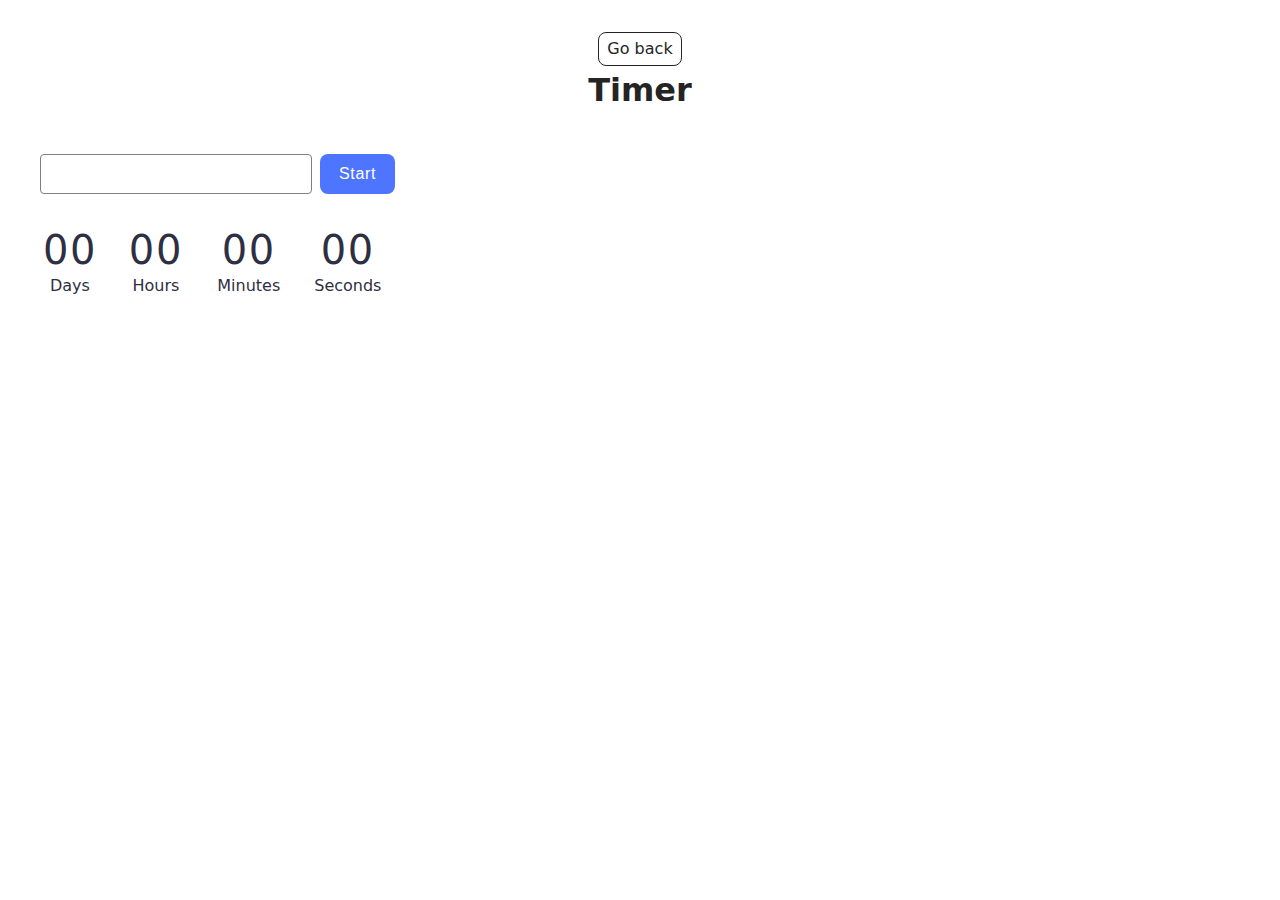
<file: src/1-timer.html>
<!DOCTYPE html>
<html lang="en">

<head>
  <meta charset="UTF-8" />
  <meta http-equiv="X-UA-Compatible" content="IE=edge" />
  <meta name="viewport" content="width=device-width, initial-scale=1.0" />
  <title>Timer</title>
  <link rel="stylesheet" href="./css/styles.css" />
</head>

<body>
  <main>
    <div class="container">
      <a class="back-link" href="./index.html">Go back</a>
      <h1 class="main-title">Timer</h1>
      <div class="input-box">
        <input type="text" id="datetime-picker" />
        <button type="button" data-start>Start</button>
      </div>

      <div class="timer">
        <div class="field">
          <span class="value" data-days>00</span>
          <span class="label">Days</span>
        </div>
        <div class="field">
          <span class="value" data-hours>00</span>
          <span class="label">Hours</span>
        </div>
        <div class="field">
          <span class="value" data-minutes>00</span>
          <span class="label">Minutes</span>
        </div>
        <div class="field">
          <span class="value" data-seconds>00</span>
          <span class="label">Seconds</span>
        </div>
      </div>
    </div>
  </main>

  <script type="module" src="./js/1-timer.js"></script>
</body>

</html>
</file>
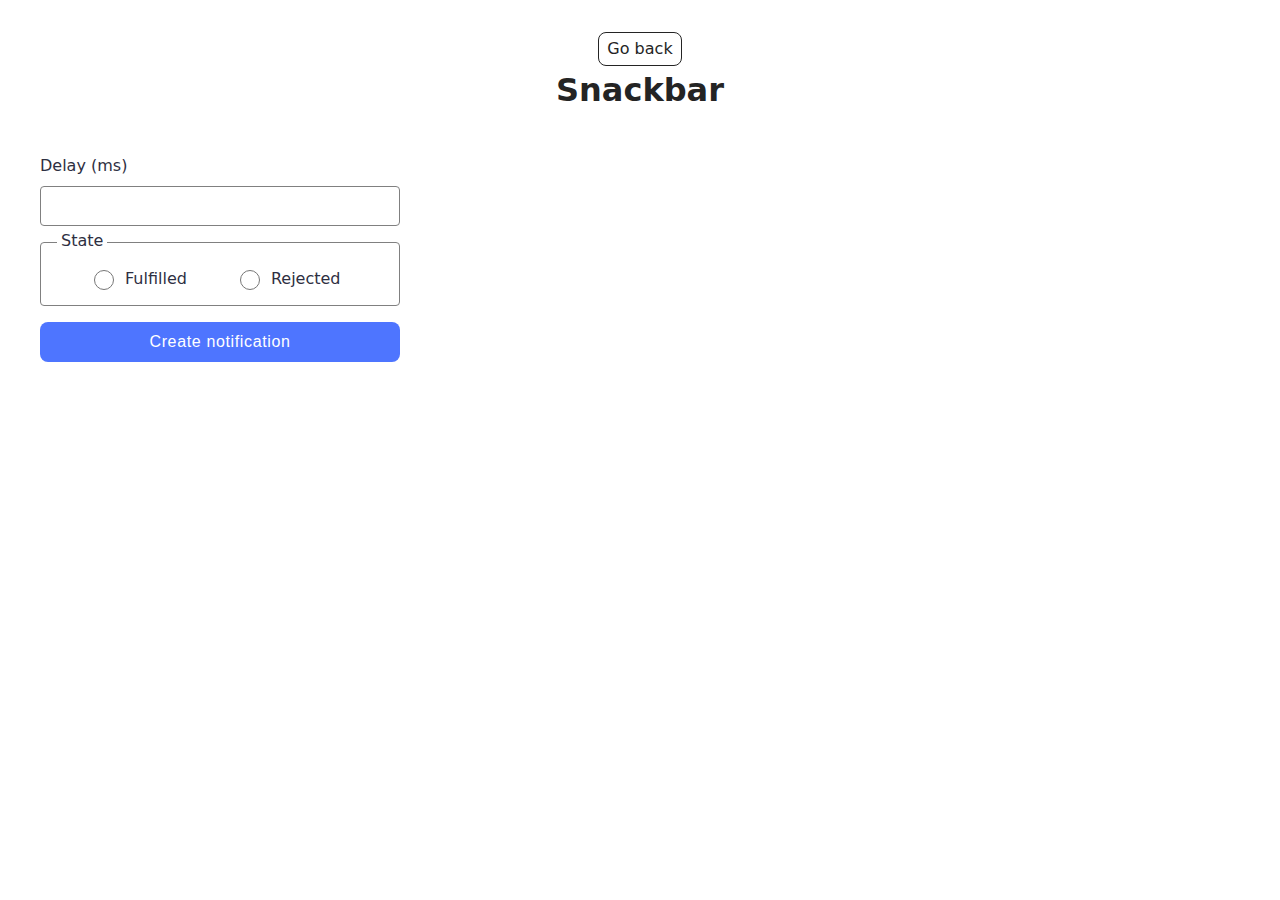
<file: src/2-snackbar.html>
<!DOCTYPE html>
<html lang="en">

<head>
  <meta charset="UTF-8" />
  <meta http-equiv="X-UA-Compatible" content="IE=edge" />
  <meta name="viewport" content="width=device-width, initial-scale=1.0" />
  <title>Snackbar</title>
  <link rel="stylesheet" href="./css/styles.css" />
</head>

<body>
  <main>
    <div class="container">
      <a class="back-link" href="./index.html">Go back</a>
      <h1 class="main-title">Snackbar</h1>
      <form class="form">
        <label>
          Delay (ms)
          <input type="number" name="delay" required />
        </label>

        <fieldset>
          <legend>State</legend>
          <div class="radio-box">
            <label>
              <input type="radio" name="state" value="fulfilled" required />
              Fulfilled
            </label>
            <label>
              <input type="radio" name="state" value="rejected" required />
              Rejected
            </label>
          </div>
        </fieldset>

        <button type="submit">Create notification</button>
      </form>
    </div>
  </main>

  <script type="module" src="./js/2-snackbar.js"></script>
</body>

</html>
</file>
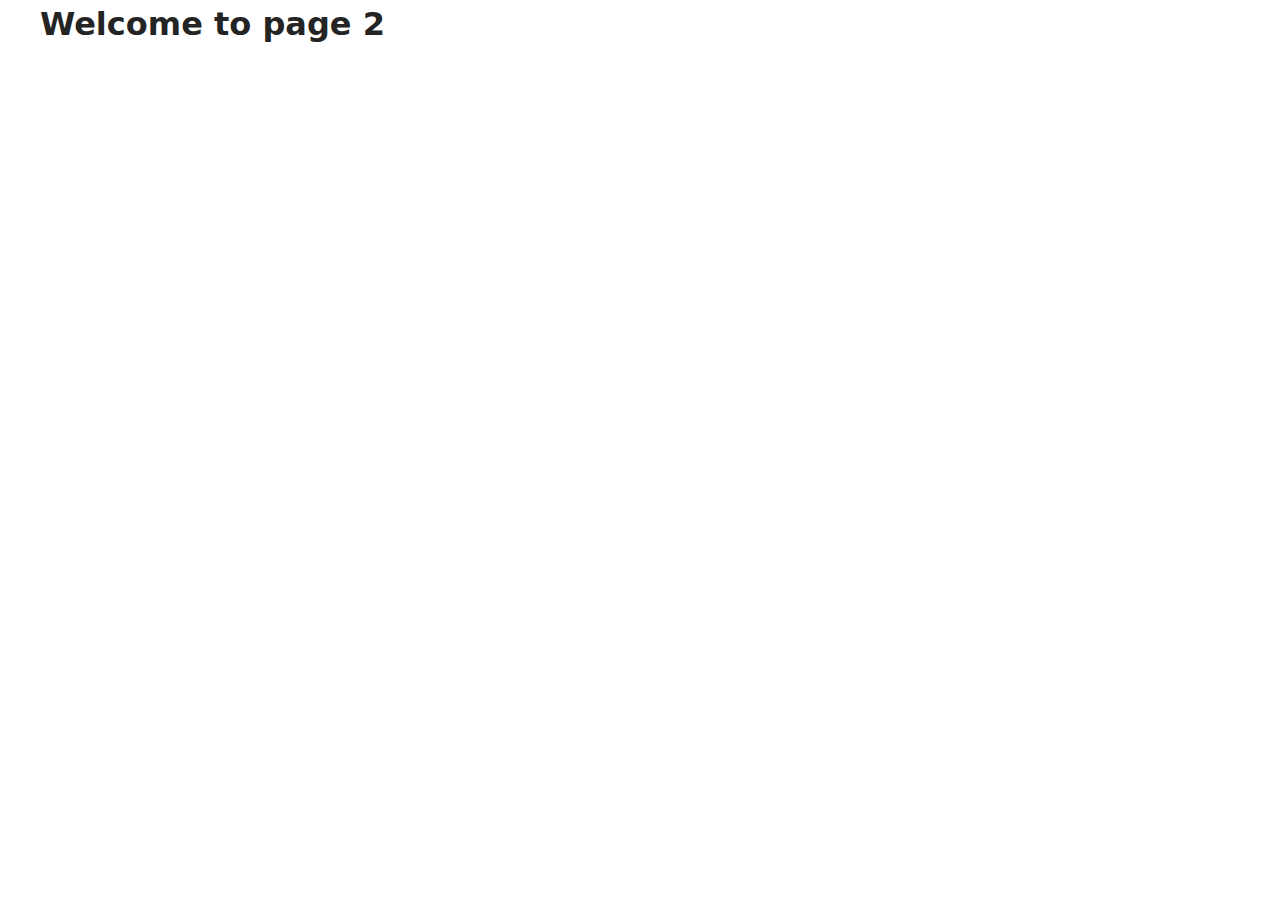
<file: src/page-2.html>
<!DOCTYPE html>
<html lang="en">
  <head>
    <meta charset="UTF-8" />
    <meta http-equiv="X-UA-Compatible" content="IE=edge" />
    <meta name="viewport" content="width=device-width, initial-scale=1.0" />
    <title>Page 2</title>
    <link rel="stylesheet" href="./css/styles.css" />
  </head>
  <body>
    <load
      src="./partials/header.html"
      icon-path="./img/sprite.svg#logo"
      highlight-act="active"
    />

    <main>
      <div class="container">
        <h1 class="main-title">
          <span class="main-title-gradient">Welcome</span> to page 2
        </h1>
        <load src="./partials/back-link.html" />
      </div>
    </main>

    <load src="./partials/footer.html" />
  </body>
</html>
</file>
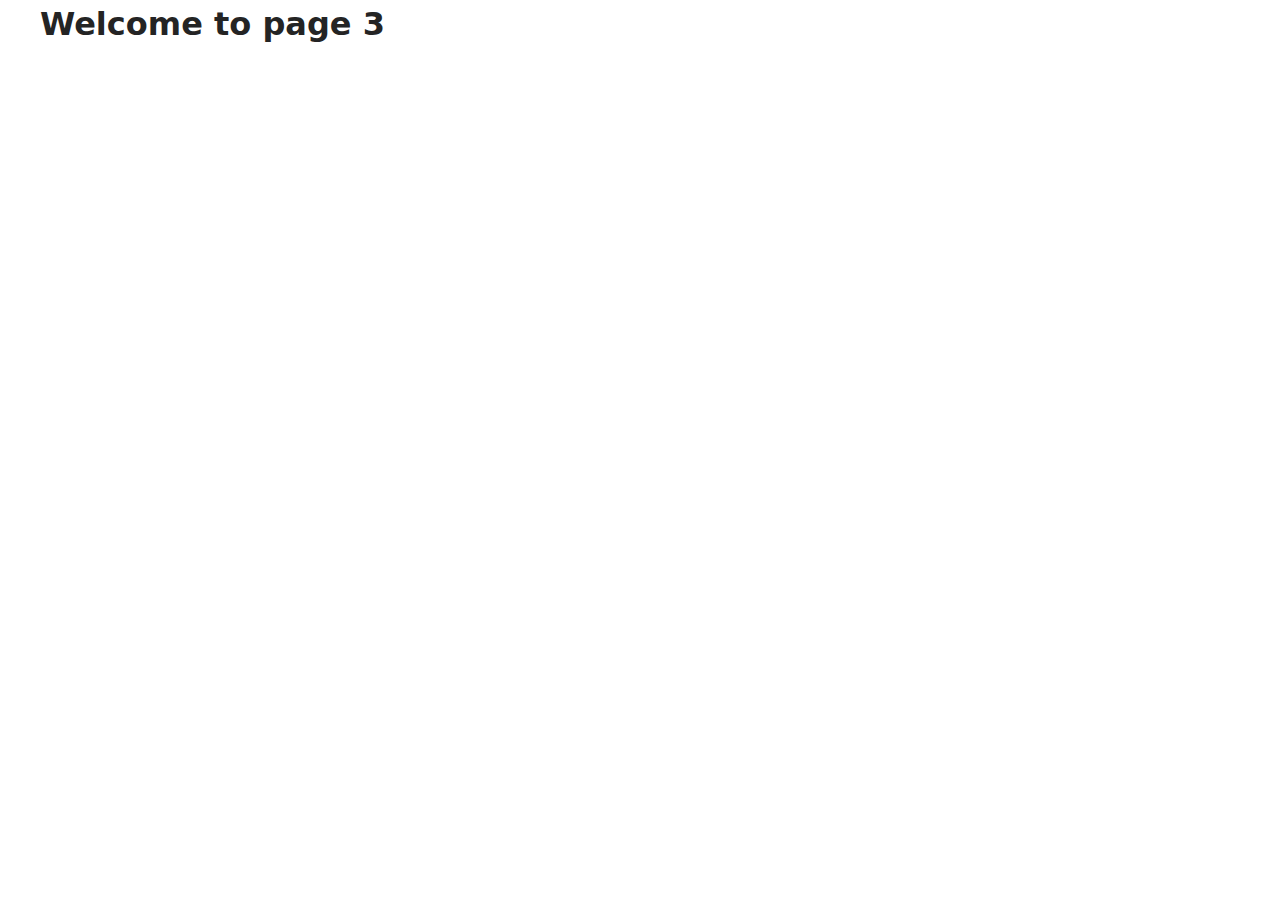
<file: src/page-3.html>
<!DOCTYPE html>
<html lang="en">
  <head>
    <meta charset="UTF-8" />
    <meta http-equiv="X-UA-Compatible" content="IE=edge" />
    <meta name="viewport" content="width=device-width, initial-scale=1.0" />
    <title>Page 3</title>
    <link rel="stylesheet" href="./css/styles.css" />
  </head>
  <body>
    <load
      src="./partials/header.html"
      icon-path="./img/sprite.svg#logo"
      highlight-curr="active"
    />

    <main>
      <div class="container">
        <h1 class="main-title">
          <span class="main-title-gradient">Welcome</span> to page 3
        </h1>
        <load src="./partials/back-link.html" />
      </div>
    </main>

    <load src="./partials/footer.html" />
  </body>
</html>
</file>
<file: src/css/styles.css>
/**
  |============================
  | include css partials with
  | default @import url()
  |============================
*/
/* Common styles */
@import url('./reset.css');
@import url('./base.css');
@import url('./container.css');
@import url('./animations.css');

/* Sections style */
@import url('./header.css');

@import url('./back-link.css');

/* Timer */

.input-box {
  display: flex;
  align-items: flex-start;
  justify-content: flex-start;
  flex-direction: row;
  gap: 8px;
  margin-top: 36px;
  margin-bottom: 32px;
}

input {
  box-sizing: border-box;
  width: 272px;
  height: 40px;
  padding: 8px 16px;
  border: 1px solid #808080;
  border-radius: 4px;
  background-color: #fff;
  transition: border-color 0.2s;

  font-weight: 400;
  font-size: 16px;
  line-height: 1.5;
  letter-spacing: 0.04em;
  color: #2e2f42;
}

input:hover {
  border-color: #000;
}

input:focus {
  outline: none;
  border-color: #4e75ff;
  color: #000;
}

input:disabled {
  background-color: #fafafa;
  color: #808080;
}

button {
  display: flex;
  align-items: center;
  justify-content: center;
  flex-direction: row;
  gap: 10px;

  border: none;
  border-radius: 8px;
  padding: 8px 16px;
  width: 75px;
  height: 40px;

  font-weight: 500;
  font-size: 16px;
  line-height: 1.5;
  letter-spacing: 0.04em;
  color: #fff;
  cursor: pointer;

  background: #4e75ff;
  transition: background-color 0.2s;
}

button:hover {
  background-color: #6c8cff;
}

button:disabled {
  color: #989898;
  background-color: #cfcfcf;
  cursor: not-allowed;
}

.timer {
  border: none;
  display: flex;
  align-items: flex-start;
  justify-content: flex-start;
  flex-direction: row;
  gap: 24px;

  width: 346px;
  height: 72px;
}

.value {
  font-weight: 400;
  font-size: 40px;
  line-height: 1.2;
  letter-spacing: 0.04em;
  color: #2e2f42;
}

.label {
  font-weight: 400;
  font-size: 16px;
  line-height: 1.5;
  color: #2e2f42;
}


/* Snackbar */

.main-title {
  margin-bottom: 40px;
}

.form {
  display: flex;
  flex-direction: column;
  gap: 16px;
  max-width: 100%;
  align-items: flex-start;
}

.form label {
  display: flex;
  flex-direction: column;
  align-items: flex-start;
  justify-content: flex-start;
  gap: 8px;
  font-size: 16px;
  color: #2e2f42;
}

.form input[name='delay'] {
  border: 1px solid #808080;
  border-radius: 4px;
  width: 360px;
  height: 40px;
  padding: 8px 16px;
}

.form input[name='delay']:hover,
.form fieldset:hover,
.form fieldset:focus {
  border-color: #000;
}

.form input[name='delay']:focus {
  border-color: #4e75ff;
  font-size: 16px;
  color: #2e2f42;
}

.form button {
  width: 360px;
  height: 40px;
  padding: 8px 16px;
  border: none;
  border-radius: 8px;
  cursor: pointer;
  background-color: #4e75ff;

  font-weight: 500;
  font-size: 16px;
  color: #fff;

  transition: background-color 0.2s;
}

.form button:hover {
  background-color: #6c8cff;
}

.form fieldset {
  box-sizing: border-box;
  width: 360px;
  height: 64px;
  border: 1px solid #808080;
  border-radius: 4px;
  padding: 24px 48px 8px 48px;
  margin: 0;

  display: flex;
  align-items: center;
  gap: 48px;

  position: relative;
}

.form legend {
  font-size: 16px;
  color: #2e2f42;
  padding: 0 4px;

  position: absolute;
  top: -14px;
  left: 16px;
  background: #fff;
}

.radio-box {
  display: flex;
  align-items: center;
  justify-content: center;
  gap: 48px;
}

.radio-box label {
  display: flex;
  flex-direction: row;
  gap: 8px;
  font-size: 16px;
  color: #2e2f42;
}

.radio-box input[type="radio"] {
  width: 20px;
  height: 20px;
  border: 1px solid #757575;
  border-radius: 50%;
}
</file>
